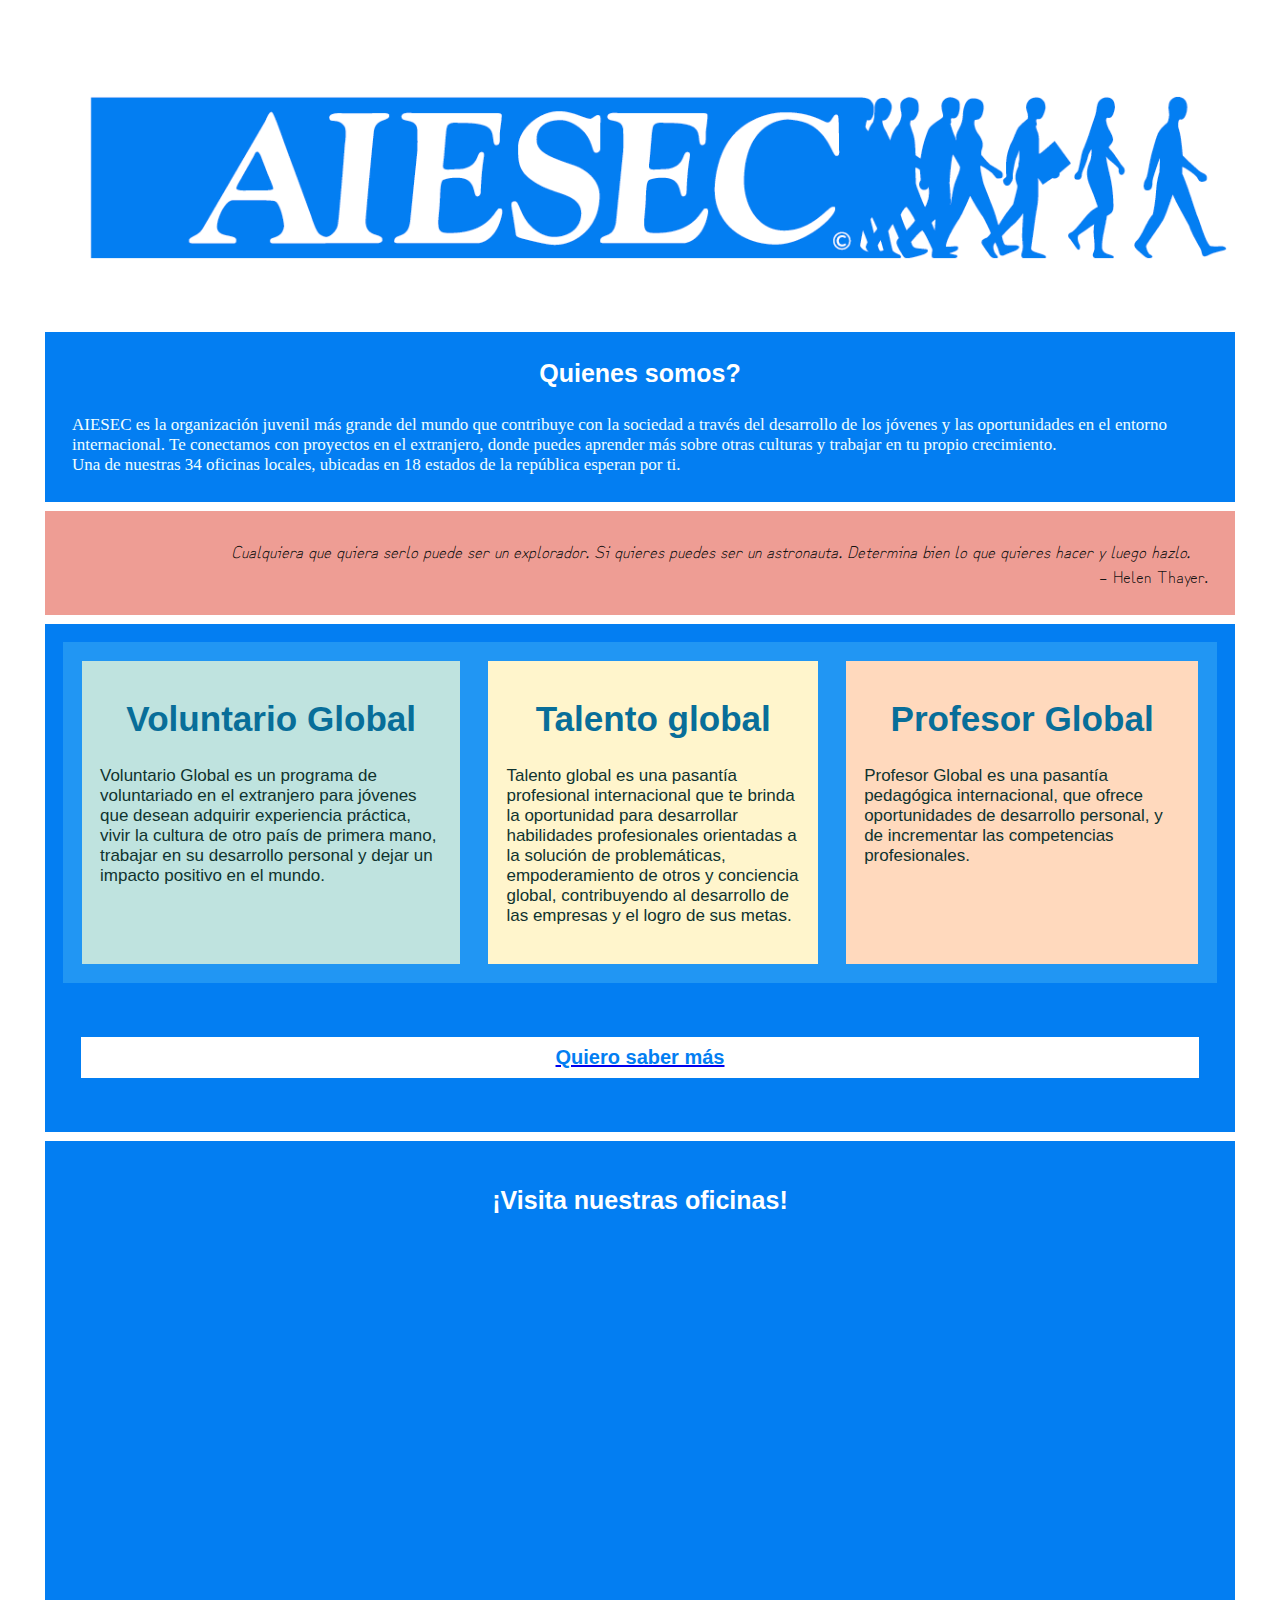
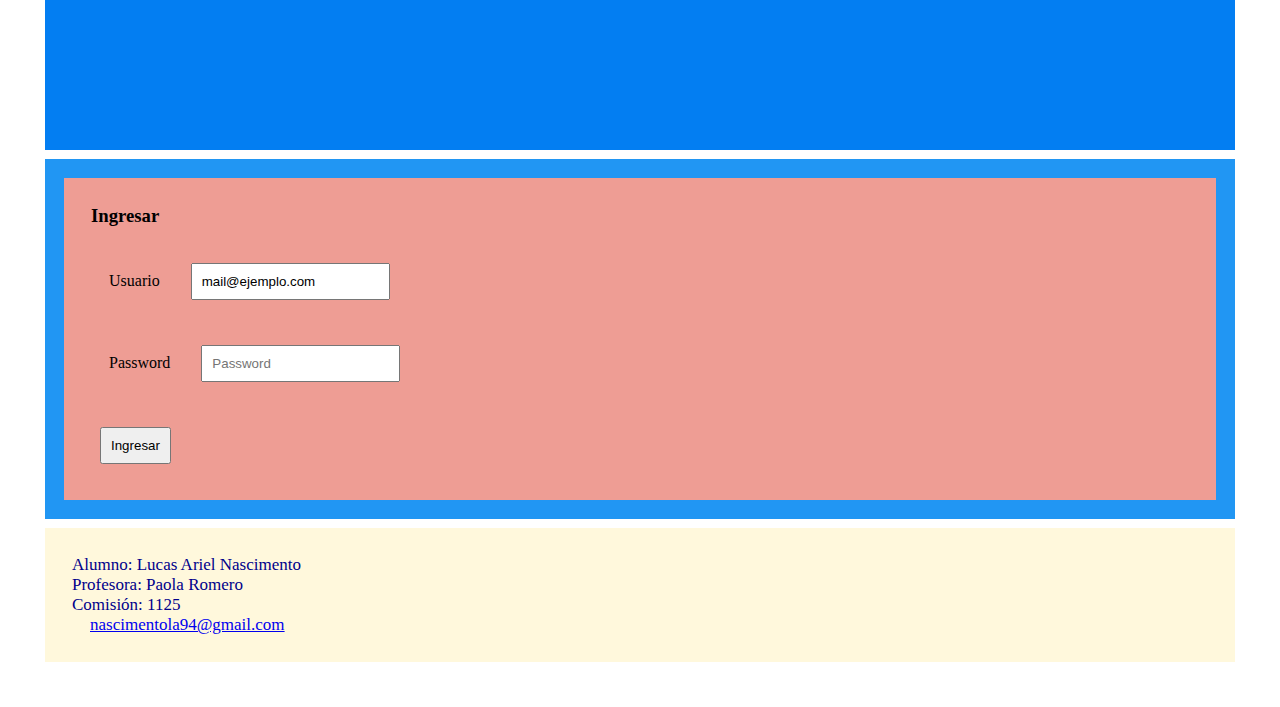
<file: index.html>
<!DOCTYPE html>
<html lang="en">

<head>
    <meta charset="UTF-8">
    <meta http-equiv="X-UA-Compatible" content="IE=edge">
    <meta name="viewport" content="width=device-width, initial-scale=1.0">
    <title>Pagina Principal</title>

    <img src="logo.png" alt="" id="logo">
    
    
    <link rel="stylesheet" href="Principal.css">
    <link rel="preconnect" href="https://fonts.googleapis.com">
<link rel="preconnect" href="https://fonts.gstatic.com" crossorigin>
<link href="https://fonts.googleapis.com/css2?family=Zen+Kurenaido&display=swap" rel="stylesheet">
<link href="https://cdn.jsdelivr.net/npm/bootstrap@5.1.3/dist/css/bootstrap.min.css" rel="stylesheet"
        integrity="sha384-1BmE4kWBq78iYhFldvKuhfTAU6auU8tT94WrHftjDbrCEXSU1oBoqyl2QvZ6jIW3" crossorigin="anonymous">

</head>

<body>


    <section>
            <h2>Quienes somos?</h2>
        <p>AIESEC es la organización juvenil más grande del mundo que contribuye con la sociedad a través del desarrollo
            de los jóvenes y las oportunidades en el entorno internacional. 
        Te conectamos con proyectos en el extranjero, donde puedes aprender más sobre otras culturas y trabajar en tu
            propio crecimiento. <br>
        Una de nuestras 34 oficinas locales, ubicadas en 18 estados de la república esperan por ti.</p>
    </section>


    <section id="frase" >
        <p> <i> Cualquiera que quiera serlo puede ser un explorador. Si quieres puedes ser un astronauta. Determina bien lo
            que quieres hacer y luego hazlo. <br> </i>
            – Helen Thayer.</p>


    </section>
    <section id="cajapadre">


        <div class="grid-container">
        <div id="registro" class="grid-item"> 
            
        
            <h3><b>Voluntario Global</b></h3>
            <p>Voluntario Global es un programa de voluntariado en el extranjero para jóvenes que desean adquirir
                experiencia práctica, vivir la cultura de otro país de primera mano, trabajar en su desarrollo personal y
                dejar un impacto positivo en el mundo.</p>
        </div>

        <div id="admision" class="grid-item">
            
            <h3><b>Talento global</b></h3>
            <p>Talento global es una pasantía profesional internacional que te brinda la oportunidad para desarrollar
                habilidades profesionales orientadas a la solución de problemáticas, empoderamiento de otros y conciencia
                global, contribuyendo al desarrollo de las empresas y el logro de sus metas. </p>
        </div>

        <div id="experiencia" class="grid-item">
            <h3><b>Profesor Global</b></h3>
            <p>Profesor Global es una pasantía pedagógica internacional, que ofrece oportunidades de desarrollo personal, y
                de incrementar las competencias profesionales.</p>
        </div>
       </div>
       <a href="Productos.html">
        
        <div id="info"><h4>Quiero saber más</h4></div>
        
    </a>

    </section>

   

    <section id="mapa">
        <header>
            <h2>¡Visita nuestras oficinas!</h2>
        </header>

        <iframe
            src="https://www.google.com/maps/embed?pb=!1m18!1m12!1m3!1d32429786.92684123!2d-93.60892697522803!3d-7.159000736356706!2m3!1f0!2f0!3f0!3m2!1i1024!2i768!4f13.1!3m3!1m2!1s0x85d1ff3a4429915d%3A0x203d419f6b9497cc!2sAIESEC%20en%20M%C3%A9xico!5e0!3m2!1ses-419!2sar!4v1635107667292!5m2!1ses-419!2sar"
            width="100%" height="450" style="border:0;" allowfullscreen="" loading="lazy"></iframe>
    </section>

    <aside>
        
        <form class="row g-3">
            <h3>Ingresar</h3>
            <div class="col-auto" >
                <label for="staticEmail2" class="visually-hidden">Usuario</label>
                <input type="text" readonly class="form-control-plaintext" id="staticEmail2" value="mail@ejemplo.com">
            </div>
            <div class="col-auto" >
                <label for="inputPassword2" class="visually-hidden">Password</label>
                <input type="password" class="form-control" id="inputPassword2" placeholder="Password">
            </div>
            <div class="col-auto">
                <button type="submit" class="btn btn-primary mb-3">Ingresar</button>
            </div>
        </form>
    </aside>

    <footer>
        <p id="pfooter">Alumno: Lucas Ariel Nascimento<br>
            Profesora: Paola Romero<br>
            Comisión: 1125<br>
            <a href="mailto:nascimentola94@gmail.com">nascimentola94@gmail.com</a>
        </p>
    </footer>
</body>

</html>
</file>
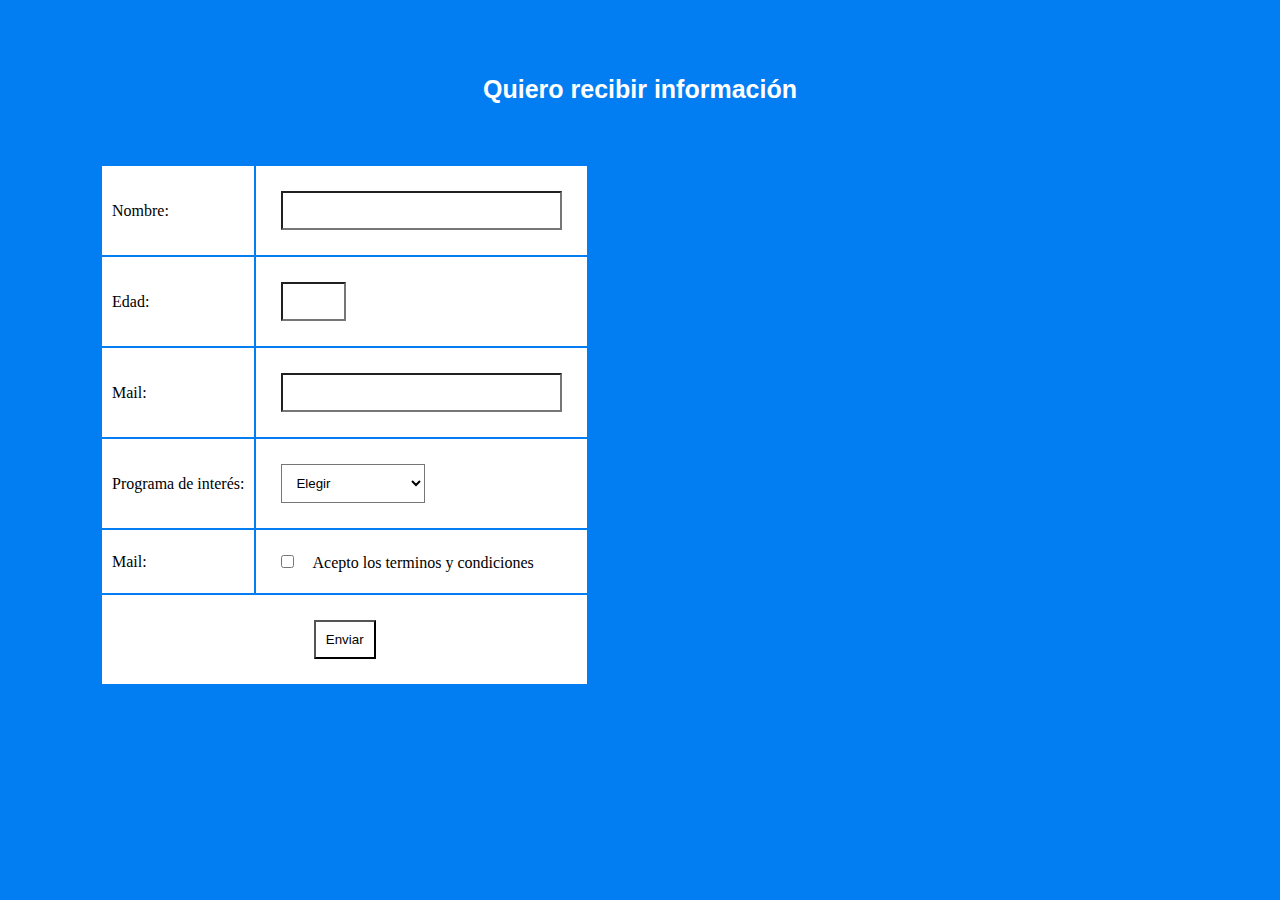
<file: Formulario.html>
<!DOCTYPE html>
<html lang="en">

<head>
    <meta charset="UTF-8">
    <meta http-equiv="X-UA-Compatible" content="IE=edge">
    <meta name="viewport" content="width=device-width, initial-scale=1.0">
    <title>Formulario</title>
    <link rel="stylesheet" href="formulario.css">

</head>

<body>
    <h2>Quiero recibir información</h2>
        <form name="fvalida">
            <table >
                <tr>
                    <td>Nombre: </td>
                    <td><input type="text" name="nombre" size="30" maxlength="100"></td>
                </tr>
                <tr>
                    <td>Edad: </td>
                    <td><input type="text" name="edad" size="3" maxlength="2"></td>
                </tr>

                <tr>
                    <td>Mail: </td>
                    <td><input type="email" name="Mail" size="30" maxlength="100"> </td>
                </tr>
                    
                <tr>
                    <td>Programa de interés:</td>
                    <td>
                        <select name="interes">
                            <option value="Elegir">Elegir
                            </option>
                            <option value="Comercial">Voluntario Global </option>
                            <option value="Clientes">Talento Global </option>
                            <option value="Proveedores">Profesor Global </option>
                        </select>
                    </td>
                </tr>

                <tr>
                    <td>Mail: </td>
                    <td><input type="checkbox" name="terminos"> Acepto los terminos y condiciones </td>
                </tr>

                <tr>
                    <td colspan="2" align="center"><input type="button" value="Enviar" onclick="valida_envia()"></td>
                </tr>
            </table>
        </form>
        <script>
            
            function valida_envia() {
                
                if (document.fvalida.nombre.value.length == 0) {
                    alert("Tiene que escribir su nombre")
                    document.fvalida.nombre.focus()
                    return 0;
                }
    
                edad = document.fvalida.edad.value
                edad = validarEntero(edad)
                document.fvalida.edad.value = edad
                if (edad == "") {
                    alert("Tiene que introducir un número entero en su edad.")
                    document.fvalida.edad.focus()
                    return 0;
                } else {
                    if (edad < 18) {
                        alert("Debe ser mayor de 18 años.")
                        document.fvalida.edad.focus()
                        return 0;
                    }
                }
    
                if (document.fvalida.Mail.value.length == 0) {
                    alert("Tiene que escribir su correo electronico")
                    document.fvalida.nombre.focus()
                    return 0;
                }

                if (document.fvalida.interes.selectedIndex == 0) {
                    alert("Debe seleccionar un motivo de su contacto.")
                    document.fvalida.interes.focus()
                    return 0;
                }

    
                alert("Muchas gracias por enviar el formulario");
                document.fvalida.submit();
            }
    
            function validarEntero(valor) {
                valor = parseInt(valor)
    
                if (isNaN(valor)) {
                    return ""
                } else {
                    return valor
                }
            }
        </script>
</body>


</html>
</file>
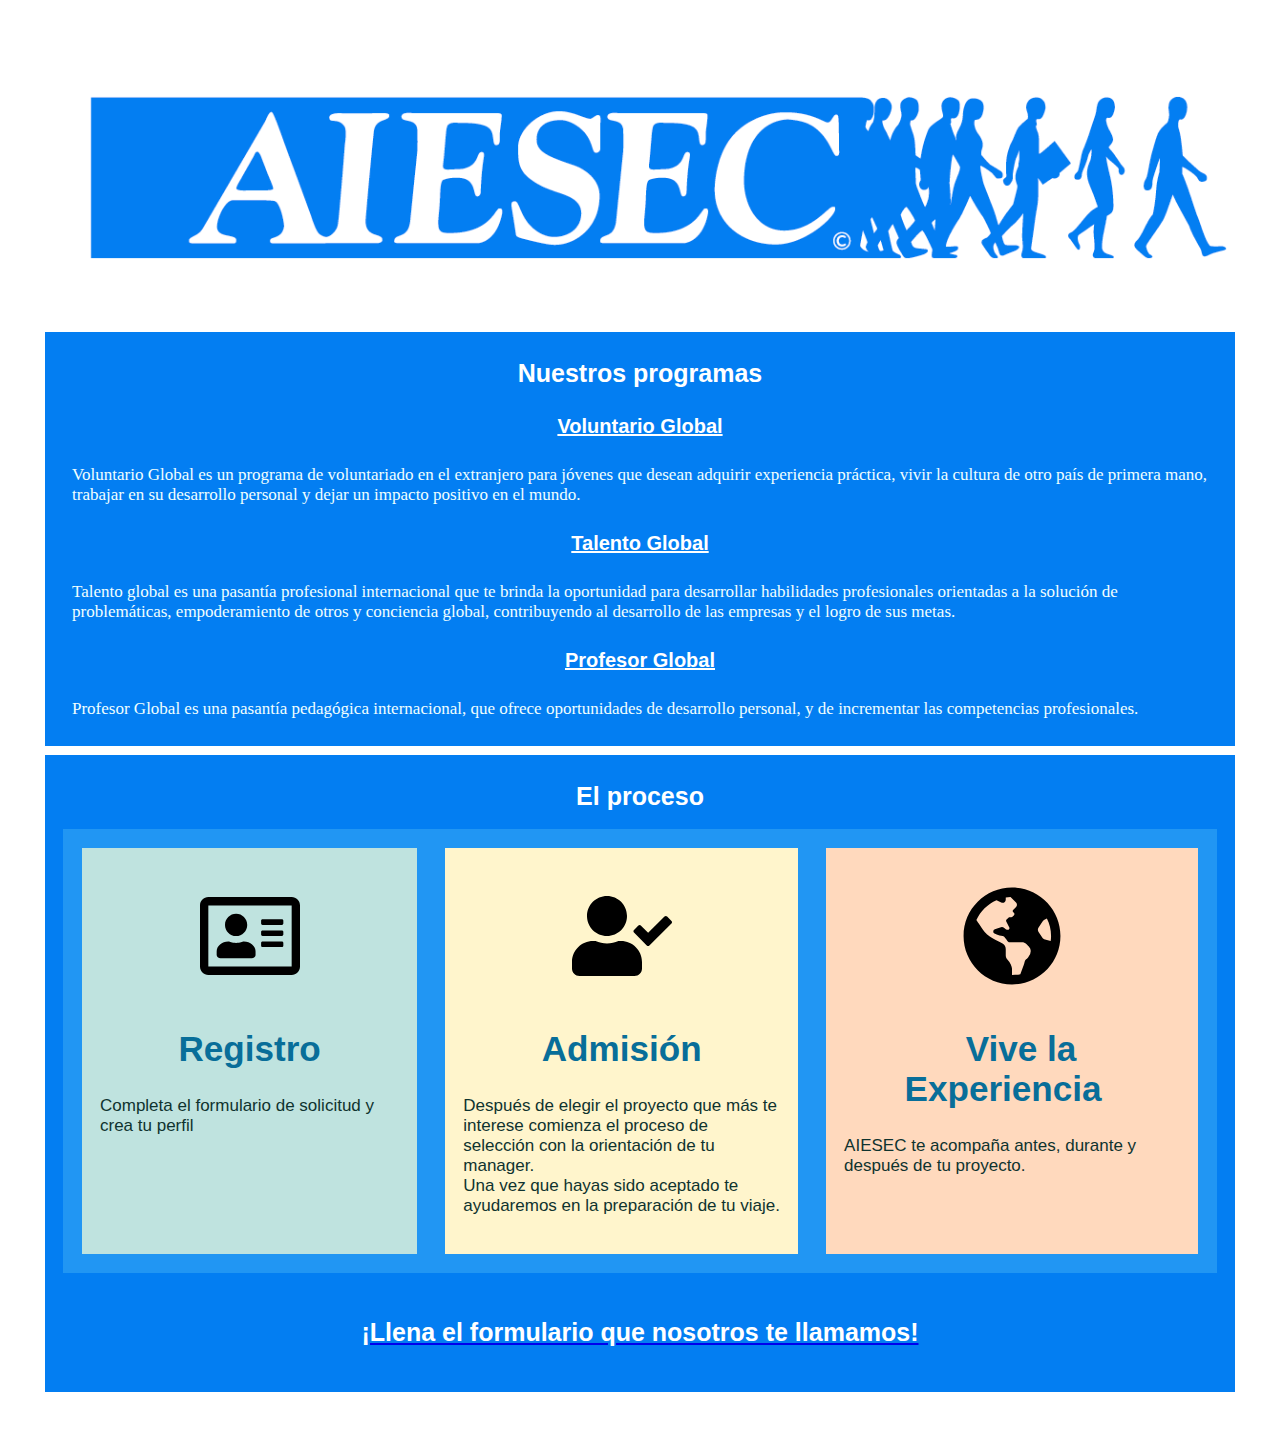
<file: Productos.html>
<!DOCTYPE html>
<html lang="en">

<head>
    <meta charset="UTF-8">
    <meta http-equiv="X-UA-Compatible" content="IE=edge">
    <meta name="viewport" content="width=device-width, initial-scale=1.0">
    <title>Productos</title>
    <img src="logo.png" alt="" id="logo">
    <link rel="stylesheet" href="Principal.css">

</head>

<body>

    <section>
        <h2>Nuestros programas</h2>
        <h4>
           <u>Voluntario Global</u> 
        </h4>
        <p>Voluntario Global es un programa de voluntariado en el extranjero para jóvenes que desean adquirir
            experiencia práctica, vivir la cultura de otro país de primera mano, trabajar en su desarrollo personal y
            dejar un impacto positivo en el mundo.</p>

        <h4>
           <u>Talento Global</u> 
        </h4>
        <p>Talento global es una pasantía profesional internacional que te brinda la oportunidad para desarrollar
            habilidades profesionales orientadas a la solución de problemáticas, empoderamiento de otros y conciencia
            global, contribuyendo al desarrollo de las empresas y el logro de sus metas.</p>


        <h4>
            <u>Profesor Global</u> 
        </h4>
        <p>Profesor Global es una pasantía pedagógica internacional, que ofrece oportunidades de desarrollo personal, y
            de incrementar las competencias profesionales.</p>

    </section>

    <section id="cajapadre">

        <h2>El proceso</h2>
        <div class="grid-container">
            <div id="registro" class="grid-item">

                <img src="registro.svg" alt="" width="100px" height="100px">
                <h3><b>Registro</b></h3>
                <p>Completa el formulario de solicitud y crea tu perfil</p>
            </div>

            <div id="admision" class="grid-item">
                <img src="check.svg" alt="" width="100px" height="100px">
                <h3><b>Admisión</b></h3>
                <p>Después de elegir el proyecto que más te interese comienza el proceso de selección con la orientación
                    de
                    tu manager. <br>
                    Una vez que hayas sido aceptado te ayudaremos en la preparación de tu viaje.</p>
            </div>

            <div id="experiencia" class="grid-item">
                <img src="world.svg" alt="" width="100px" height="100px">
                <h3><b>Vive la Experiencia</b></h3>
                <p>AIESEC te acompaña antes, durante y después de tu proyecto.</p>
            </div>
        </div>

        <a href="Formulario.html">
            <h2>¡Llena el formulario que nosotros te llamamos!</h2>
        </a>


    </section>



</body>

</html>
</file>
<file: Principal.css>
*{
    margin: 9px;
    padding: 9px;

}

    /*animación*/
#logo{
    width:100%;
    animation-name: logo;
      animation-duration: 3s;  
     
    }
    
    @keyframes logo {
      from {background-color: rgb(3, 126, 242);}
      to {background-color: rgb(255, 255, 255);}
    }
  


/*backup
.grid-container {
        display: grid;
        align-content: center;
        grid-template-columns: auto auto auto;
        grid-gap: 10px;
        background-color: #2196F3;
        padding: 10px;
        
      }
      
 .grid-container > div {
        background-color: rgba(255, 255, 255, 0.8);
        text-align: center;
        padding: 20px 0;
        font-size: 30px;
      }
 
*/




#info h4{
    background-color:rgb(255, 255, 255);
    color: rgb(3, 126, 242)
    
}

h2{
    font-size: 25px;
    font-family: 'Lucida Sans', 'Lucida Sans Regular', 'Lucida Grande', 'Lucida Sans Unicode', Geneva, Verdana, sans-serif;
    color:rgb(255, 255, 255);
    text-align: center;
}



h4 { 
    font-size: 20px;
    font-family: 'Lucida Sans', 'Lucida Sans Regular', 'Lucida Grande', 'Lucida Sans Unicode', Geneva, Verdana, sans-serif;
    color:rgb(255, 255, 255);
    text-align: center;
}


section{
    
    background-color: rgb(3, 126, 242)
    
}

p{
    font-size: 17px;
    position: static;
    color: azure;
    text-align: left;
}
footer{
    color: darkblue;
    background-color: cornsilk;
    font-family: Cambria, Cochin, Georgia, Times, 'Times New Roman', serif;
}

#pfooter{
    color: darkblue;
}



#registro{
    
    color: #086e99;    
    background-color: #BFE3DF;
    font-family: Arial, Helvetica, sans-serif;
    text-align: center;
 
}
#admision{
    
    color: #086e99;
    background-color: #FFF5CC;
    font-family: Arial, Helvetica, sans-serif;
    text-align: center;
  
}

#experiencia{
    
    color: #086e99;
    background-color: #FFD9BD;
    font-family: Arial, Helvetica, sans-serif;
    text-align: center;
  
}



div p {
    color: #0f332f;
    text-align: left;
    }
#frase{
    font-family: 'Zen Kurenaido', sans-serif;
    font-size: 20px;
    
   
    background-color: #EE9D94;
    
}

#frase p{
    color: rgba(15, 15, 14, 0.973);
    text-align: right;
}

form{
    background-color: #EE9D94;
    flex-wrap: wrap;
    align-content: flex-end;
    width: auto;
    height: auto;
    
}

div.col-auto{
    flex-wrap: wrap;
    align-content: flex-end;
    width: auto;
    
}


aside{
    flex-wrap: wrap;
    align-content: flex-end;
    width: auto;
        grid-gap: 10px;
        background-color: #2196F3;
        padding: 10px;
}

#mapa{
    flex-wrap: wrap;
    align-content: flex-end;
    width: auto;
}

    /*___________________________Escritorio____________________________________*/

    @media (min-width: 1024px) {


    .grid-container {
        display: grid;
        align-content: center;
        grid-template-columns: auto auto auto;
        grid-auto-rows: minmax(125px, auto);
    flex-wrap: wrap;
    align-content: flex-end;
    width: auto;
        grid-gap: 10px;
        background-color: #2196F3;
        padding: 10px;
        }
      
    .grid-container > div {
        background-color: rgba(255, 255, 255, 0.8);
        text-align: center;
        padding: 20px 0;
        font-size: 30px;
      }
    
    }
    

    
        /*_____________________________________Tablet_______________________*/
    
    @media (max-width:1024px) and (min-width:768px) { 
    
        .grid-container {
            display: grid flex;
            align-content: center;
            grid-template-columns: auto auto auto;
            grid-auto-rows: minmax(125px, auto);
        flex-wrap: wrap;
        align-content: flex-end;
        width: auto;
            grid-gap: 10px;
            background-color: #2196F3;
            padding: 10px;
            }
          
        .grid-container > div {
            background-color: rgba(15, 231, 62, 0.8);
            text-align: center;
            padding: 20px 0;
            font-size: 30px;
          }
        
        


        }
    
        
    
    /*__________________________________________celular____________________________*/
    @media (max-width:768px ){ 
    


        .grid-container {
            display: grid flex;
            align-content: center;
            grid-template-columns: auto auto auto;
            grid-auto-rows: minmax(125px, auto);
        flex-wrap: wrap;
        align-content: flex-end;
        width: auto;
            grid-gap: 10px;
            background-color: #2196F3;
            padding: 10px;
            }
          
        .grid-container > div {
            background-color: rgba(231, 15, 15, 0.8);
            text-align: center;
            font-size: 30px;
          }
        
    


        }
</file>
<file: formulario.css>
*{
    margin: 15px;
    padding: 10px;
    background-color: rgb(3, 126, 242);
    
    
}

    /*animación*/
#logo{
    animation-name: logo;
      animation-duration: 3s;  
     
    }
    
    @keyframes logo {
      from {background-color: rgb(3, 126, 242);}
      to {background-color: rgb(255, 255, 255);}
    }
  

  td{
      color: rgb(0, 0, 0);
      background-color: rgb(255, 255, 255);
  }
  tr{
    color: rgb(0, 0, 0);
    background-color: rgb(255, 255, 255);
}
input{
    color: rgb(0, 0, 0);
      background-color: rgb(255, 255, 255);
}

option{
    color: rgb(0, 0, 0);
      background-color: rgb(255, 255, 255);
}


select{
    color: rgb(0, 0, 0);
    background-color: rgb(255, 255, 255);
}


h2{
    font-size: 25px;
    font-family: 'Lucida Sans', 'Lucida Sans Regular', 'Lucida Grande', 'Lucida Sans Unicode', Geneva, Verdana, sans-serif;
    color:rgb(255, 255, 255);
    text-align: center;
}

section{
    
    background-color: rgb(3, 126, 242)
    
}
</file>
